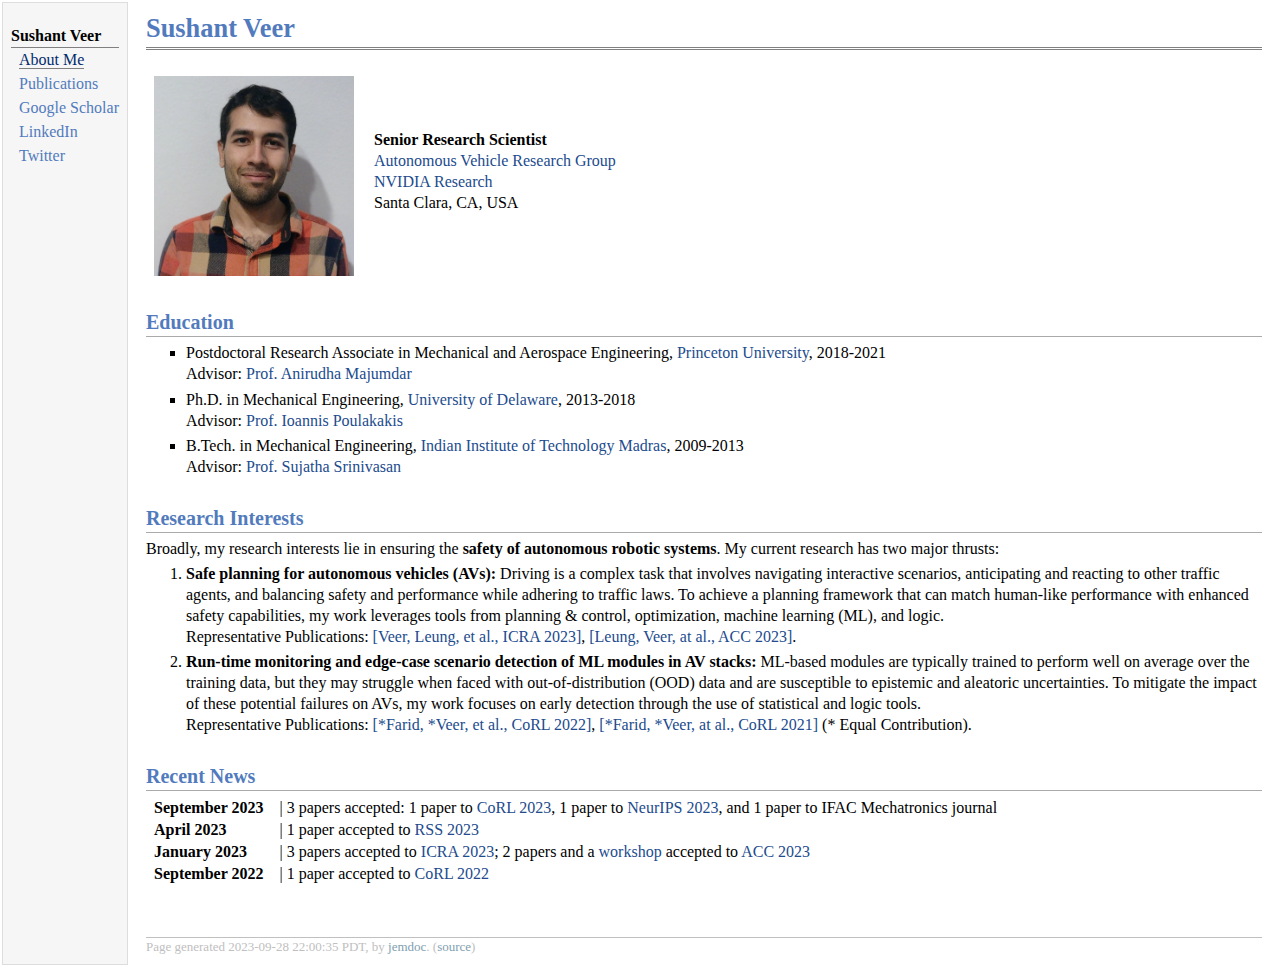
<file: index.html>
<!DOCTYPE html PUBLIC "-//W3C//DTD XHTML 1.1//EN"
  "http://www.w3.org/TR/xhtml11/DTD/xhtml11.dtd">
<html xmlns="http://www.w3.org/1999/xhtml" xml:lang="en">
<head>
<meta name="generator" content="jemdoc, see http://jemdoc.jaboc.net/" />
<meta http-equiv="Content-Type" content="text/html;charset=utf-8" />
<link rel="stylesheet" href="jemdoc.css" type="text/css" />
<title>Sushant Veer</title>
</head>
<body>
<table summary="Table for page layout." id="tlayout">
<tr valign="top">
<td id="layout-menu">
<div class="menu-category">Sushant Veer</div>
<div class="menu-item"><a href="index.html" class="current">About&nbsp;Me</a></div>
<div class="menu-item"><a href="publications.html">Publications</a></div>
<div class="menu-item"><a href="https://scholar.google.com/citations?user=1FiIlQsAAAAJ&hl=en">Google&nbsp;Scholar</a></div>
<div class="menu-item"><a href="https://www.linkedin.com/in/sushant-veer-07035916/">LinkedIn</a></div>
<div class="menu-item"><a href="https://twitter.com/Veer_Sushant">Twitter</a></div>
</td>
<td id="layout-content">
<div id="toptitle">
<h1>Sushant Veer</h1>
</div>
<table class="imgtable"><tr><td>
<a href="IMGLINKTARGET"><img src="images/sveer.jpg" alt="alt text" width="200px" height="200px" /></a>&nbsp;</td>
<td align="left"><p><b>Senior Research Scientist</b><br />
<a href="https://research.nvidia.com/labs/avg/">Autonomous Vehicle Research Group</a><br />
<a href="https://www.nvidia.com/">NVIDIA Research</a><br />
Santa Clara, CA, USA</p>
</td></tr></table>
<h2>Education</h2>
<ul>
<li><p>Postdoctoral Research Associate in Mechanical and Aerospace Engineering, <a href="https://www.princeton.edu/">Princeton University</a>, 2018-2021<br /> 
Advisor: <a href="https://irom-lab.princeton.edu/majumdar/">Prof. Anirudha Majumdar</a></p>
</li>
<li><p>Ph.D. in Mechanical Engineering, <a href="https://www.udel.edu/">University of Delaware</a>, 2013-2018<br /> 
Advisor: <a href="https://sites.udel.edu/poulakas/">Prof. Ioannis Poulakakis</a></p>
</li>
<li><p>B.Tech. in Mechanical Engineering, <a href="https://www.iitm.ac.in/">Indian Institute of Technology Madras</a>, 2009-2013<br />
Advisor: <a href="https://r2d2.iitm.ac.in/home">Prof. Sujatha Srinivasan</a><br />
</p>
</li>
</ul>
<h2>Research Interests</h2>
<p>Broadly, my research interests lie in ensuring the <b>safety of autonomous robotic systems</b>. My current research has two major thrusts:<br /> </p>
<ol>
<li><p><b>Safe planning for autonomous vehicles (AVs):</b> Driving is a complex task that involves navigating interactive scenarios, anticipating and reacting to other traffic agents, and balancing safety and performance while adhering to traffic laws. To achieve a planning framework that can match human-like performance with enhanced safety capabilities, my work leverages tools from planning & control, optimization, machine learning (ML), and logic. <br /> 
Representative Publications: <a href="https://arxiv.org/pdf/2212.03323.pdf">[Veer, Leung, et al., ICRA 2023]</a>, <a href="https://arxiv.org/pdf/2210.02761.pdf">[Leung, Veer, at al., ACC 2023]</a>.</p>
</li>
<li><p><b>Run-time monitoring and edge-case scenario detection of ML modules in AV stacks:</b> ML-based modules are typically trained to perform well on average over the training data, but they may struggle when faced with out-of-distribution (OOD) data and are susceptible to epistemic and aleatoric uncertainties. To mitigate the impact of these potential failures on AVs, my work focuses on early detection through the use of statistical and logic tools. <br />
Representative Publications: <a href="https://arxiv.org/pdf/2207.12380.pdf">[*Farid, *Veer, et al., CoRL 2022]</a>, <a href="https://arxiv.org/abs/2106.13703">[*Farid, *Veer, at al., CoRL 2021]</a> (* Equal Contribution).</p>
</li>
</ol>
<h2>Recent News</h2>
<table>
<tr class="r1"><td class="c1"><b>September 2023</b> </td><td class="c2"> | 3 papers accepted: 1 paper to <a href="https://www.corl2023.org/">CoRL 2023</a>, 1 paper to <a href="https://neurips.cc/Conferences/2023">NeurIPS 2023</a>, and 1 paper to IFAC Mechatronics journal </td></tr>
<tr class="r2"><td class="c1"><b>April 2023</b>  </td><td class="c2"> | 1 paper accepted to <a href="https://roboticsconference.org/">RSS 2023</a> </td></tr>
<tr class="r3"><td class="c1"><b>January 2023</b>  </td><td class="c2"> | 3 papers accepted to <a href="https://www.icra2023.org/">ICRA 2023</a>; 2 papers and a <a href="https://sites.google.com/umich.edu/safeperceptionbasedcontrol/home">workshop</a> accepted to <a href="https://acc2023.a2c2.org/">ACC 2023</a> </td></tr>
<tr class="r4"><td class="c1"><b>September 2022</b> </td><td class="c2"> | 1 paper accepted to <a href="https://corl2022.org/">CoRL 2022</a>
</td></tr></table>
<div id="footer">
<div id="footer-text">
Page generated 2023-09-28 22:00:35 PDT, by <a href="http://jemdoc.jaboc.net/">jemdoc</a>.
(<a href="index.jemdoc">source</a>)
</div>
</div>
</td>
</tr>
</table>
</body>
</html>
</file>
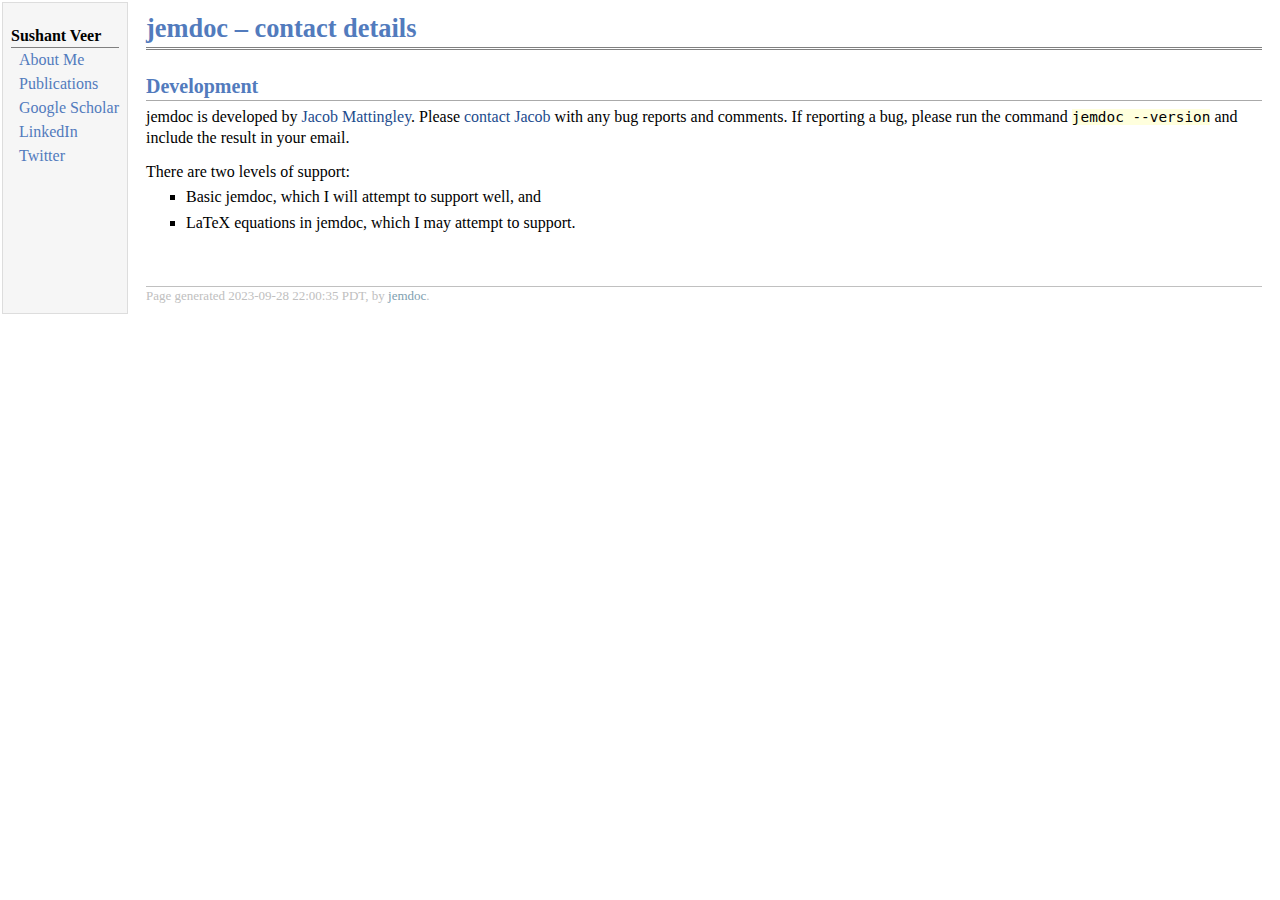
<file: contact.html>
<!DOCTYPE html PUBLIC "-//W3C//DTD XHTML 1.1//EN"
  "http://www.w3.org/TR/xhtml11/DTD/xhtml11.dtd">
<html xmlns="http://www.w3.org/1999/xhtml" xml:lang="en">
<head>
<meta name="generator" content="jemdoc, see http://jemdoc.jaboc.net/" />
<meta http-equiv="Content-Type" content="text/html;charset=utf-8" />
<link rel="stylesheet" href="jemdoc.css" type="text/css" />
<title>jemdoc &ndash; contact details</title>
</head>
<body>
<table summary="Table for page layout." id="tlayout">
<tr valign="top">
<td id="layout-menu">
<div class="menu-category">Sushant Veer</div>
<div class="menu-item"><a href="index.html">About&nbsp;Me</a></div>
<div class="menu-item"><a href="publications.html">Publications</a></div>
<div class="menu-item"><a href="https://scholar.google.com/citations?user=1FiIlQsAAAAJ&hl=en">Google&nbsp;Scholar</a></div>
<div class="menu-item"><a href="https://www.linkedin.com/in/sushant-veer-07035916/">LinkedIn</a></div>
<div class="menu-item"><a href="https://twitter.com/Veer_Sushant">Twitter</a></div>
</td>
<td id="layout-content">
<div id="toptitle">
<h1>jemdoc &ndash; contact details</h1>
</div>
<h2>Development</h2>
<p>jemdoc is developed by <a href="http://stanford.edu/~jacobm/">Jacob Mattingley</a>.
Please <a href="mailto:jacobm@stanford.edu">contact Jacob</a> with any bug reports and
comments.
If reporting a bug, please run the command <tt>jemdoc --version</tt> and include the
result in your email.</p>
<p>There are two levels of support:</p>
<ul>
<li><p>Basic jemdoc, which I will attempt to support well, and</p>
</li>
<li><p>LaTeX equations in jemdoc, which I may attempt to support.</p>
</li>
</ul>
<div id="footer">
<div id="footer-text">
Page generated 2023-09-28 22:00:35 PDT, by <a href="http://jemdoc.jaboc.net/">jemdoc</a>.
</div>
</div>
</td>
</tr>
</table>
</body>
</html>
</file>
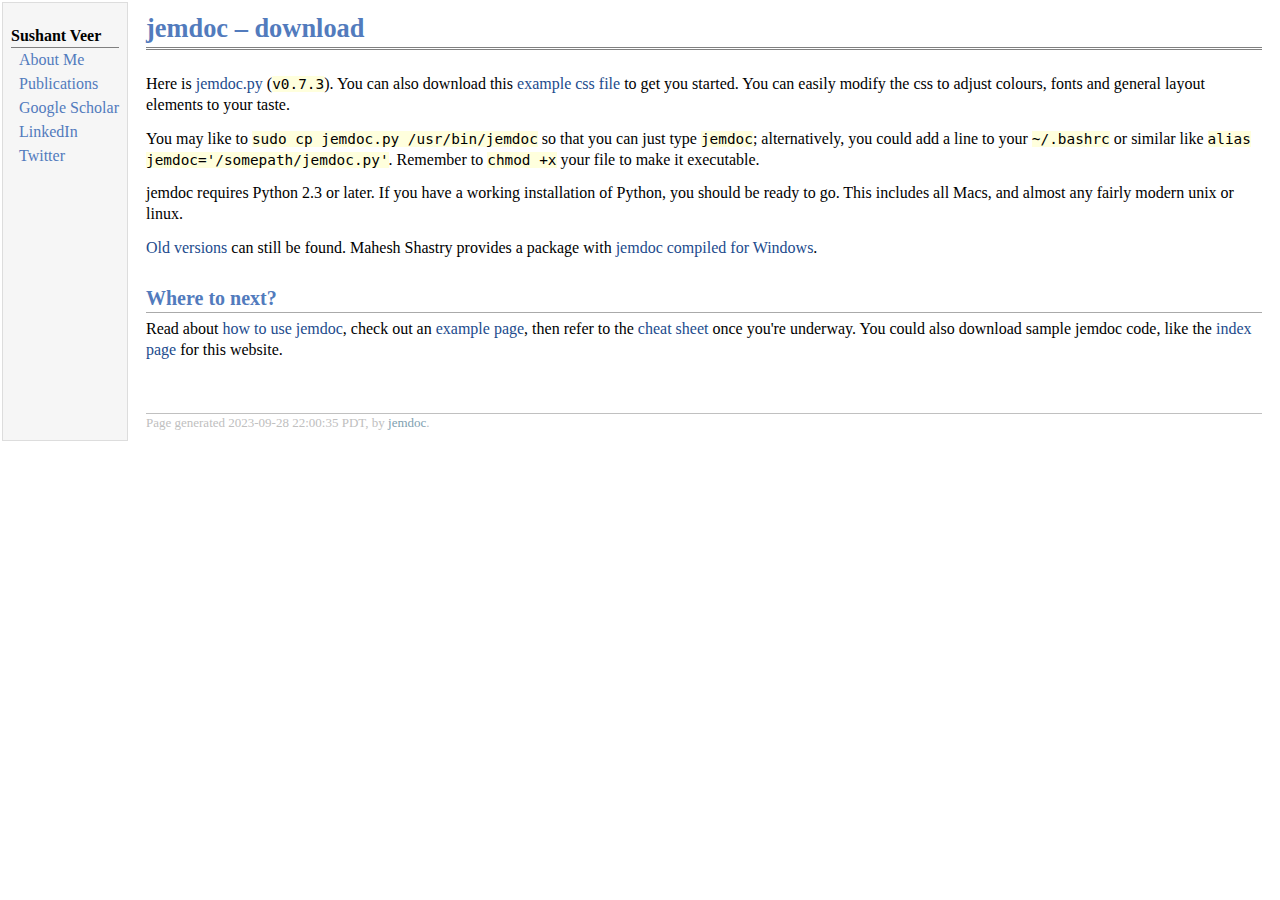
<file: download.html>
<!DOCTYPE html PUBLIC "-//W3C//DTD XHTML 1.1//EN"
  "http://www.w3.org/TR/xhtml11/DTD/xhtml11.dtd">
<html xmlns="http://www.w3.org/1999/xhtml" xml:lang="en">
<head>
<meta name="generator" content="jemdoc, see http://jemdoc.jaboc.net/" />
<meta http-equiv="Content-Type" content="text/html;charset=utf-8" />
<link rel="stylesheet" href="jemdoc.css" type="text/css" />
<title>jemdoc &ndash; download</title>
</head>
<body>
<table summary="Table for page layout." id="tlayout">
<tr valign="top">
<td id="layout-menu">
<div class="menu-category">Sushant Veer</div>
<div class="menu-item"><a href="index.html">About&nbsp;Me</a></div>
<div class="menu-item"><a href="publications.html">Publications</a></div>
<div class="menu-item"><a href="https://scholar.google.com/citations?user=1FiIlQsAAAAJ&hl=en">Google&nbsp;Scholar</a></div>
<div class="menu-item"><a href="https://www.linkedin.com/in/sushant-veer-07035916/">LinkedIn</a></div>
<div class="menu-item"><a href="https://twitter.com/Veer_Sushant">Twitter</a></div>
</td>
<td id="layout-content">
<div id="toptitle">
<h1>jemdoc &ndash; download</h1>
</div>
<p>Here is <a href="dist/jemdoc.py"
onclick="javascript:urchinTracker('/downloads/jemdoc.py');">jemdoc.py</a>
(<tt>v0.7.3</tt>). You can also download this <a href="dist/jemdoc.css">example css
file</a> to get you started. You can easily modify the css to adjust colours, fonts
and general layout elements to your taste. </p>
<p>You may like to <tt>sudo cp jemdoc.py /usr/bin/jemdoc</tt>
so that you can just type
<tt>jemdoc</tt>; alternatively, you could add a line to your <tt>~/.bashrc</tt> or
similar like <tt>alias jemdoc='/somepath/jemdoc.py'</tt>. Remember to <tt>chmod +x</tt> your
file to make it executable.</p>
<p>jemdoc requires Python&nbsp;2.3 or later. If you have a working installation of
Python, you should be ready to go. This includes all Macs, and almost any
fairly modern unix or linux.</p>
<p><a href="dist/">Old versions</a> can still be found. Mahesh Shastry provides a package with
<a href="http://www.personal.psu.edu/mcs312/miscellany.html#portablejemdoc">jemdoc compiled for Windows</a>.</p>
<h2>Where to next?</h2>
<p>Read about <a href="using.html">how to use jemdoc</a>, check out an <a href="example.html">example
page</a>, then refer to the <a href="cheatsheet.html">cheat sheet</a> once you're underway.
You could also download sample jemdoc code, like the <a href="index.jemdoc">index page</a>
for this website.</p>
<div id="footer">
<div id="footer-text">
Page generated 2023-09-28 22:00:35 PDT, by <a href="http://jemdoc.jaboc.net/">jemdoc</a>.
</div>
</div>
</td>
</tr>
</table>
</body>
</html>
</file>
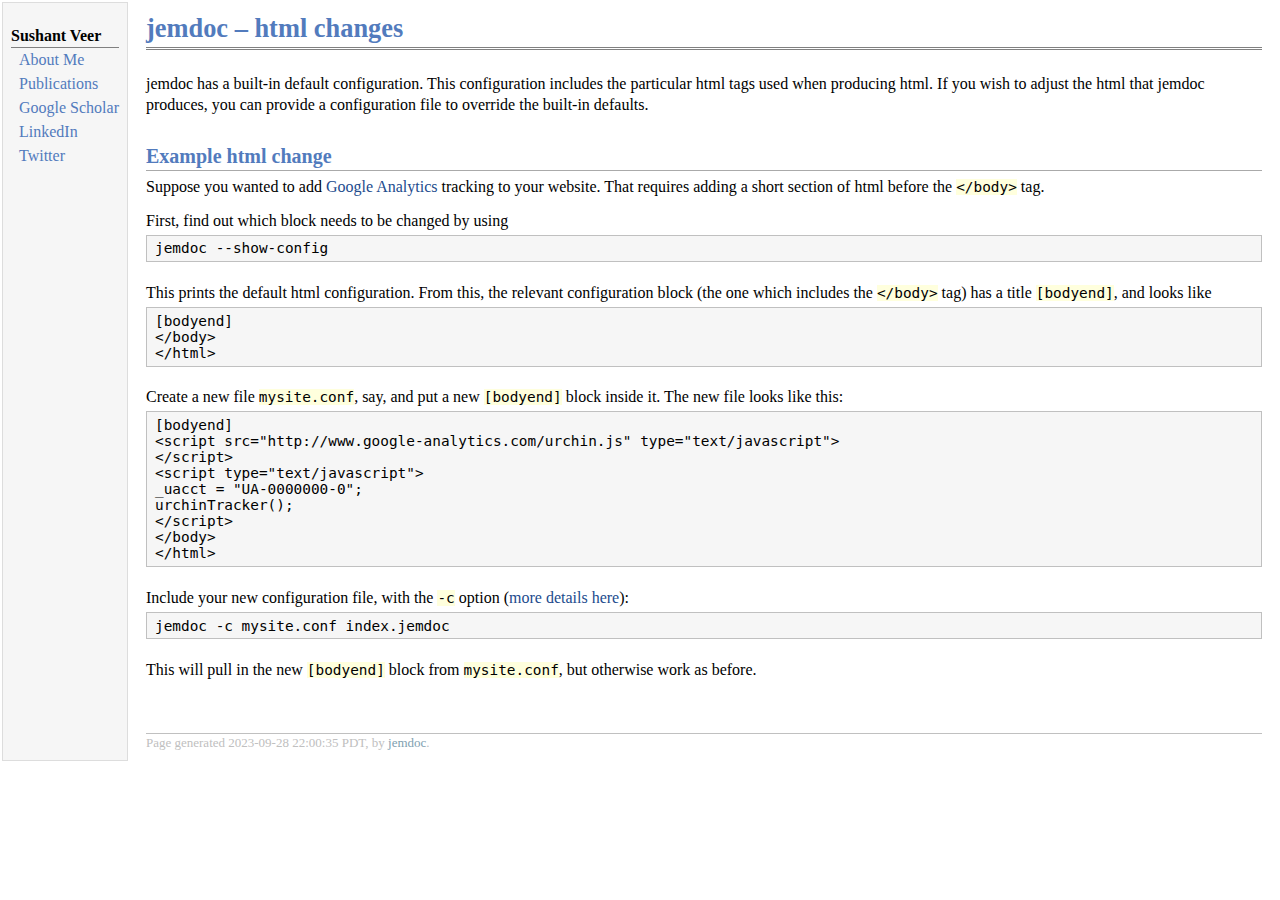
<file: htmlchanges.html>
<!DOCTYPE html PUBLIC "-//W3C//DTD XHTML 1.1//EN"
  "http://www.w3.org/TR/xhtml11/DTD/xhtml11.dtd">
<html xmlns="http://www.w3.org/1999/xhtml" xml:lang="en">
<head>
<meta name="generator" content="jemdoc, see http://jemdoc.jaboc.net/" />
<meta http-equiv="Content-Type" content="text/html;charset=utf-8" />
<link rel="stylesheet" href="jemdoc.css" type="text/css" />
<title>jemdoc &ndash; html changes</title>
</head>
<body>
<table summary="Table for page layout." id="tlayout">
<tr valign="top">
<td id="layout-menu">
<div class="menu-category">Sushant Veer</div>
<div class="menu-item"><a href="index.html">About&nbsp;Me</a></div>
<div class="menu-item"><a href="publications.html">Publications</a></div>
<div class="menu-item"><a href="https://scholar.google.com/citations?user=1FiIlQsAAAAJ&hl=en">Google&nbsp;Scholar</a></div>
<div class="menu-item"><a href="https://www.linkedin.com/in/sushant-veer-07035916/">LinkedIn</a></div>
<div class="menu-item"><a href="https://twitter.com/Veer_Sushant">Twitter</a></div>
</td>
<td id="layout-content">
<div id="toptitle">
<h1>jemdoc &ndash; html changes</h1>
</div>
<p>jemdoc has a built-in default configuration. This configuration includes the
particular html tags used when producing html. If you wish to adjust the html
that jemdoc produces, you can provide a configuration file to override the
built-in defaults.</p>
<h2>Example html change</h2>
<p>Suppose you wanted to add <a href="http://www.google.com/analytics/">Google
Analytics</a> tracking to your website. That requires adding a short section of
html before the <tt>&lt;/body&gt;</tt> tag.</p>
<p>First, find out which block needs to be changed by using</p>
<div class="codeblock">
<div class="blockcontent"><pre>
jemdoc --show-config
</pre></div></div>
<p>This prints the default html configuration. From this, the relevant
configuration block (the one which includes the <tt>&lt;/body&gt;</tt> tag) has a title
<tt>[bodyend]</tt>, and looks like</p>
<div class="codeblock">
<div class="blockcontent"><pre>
[bodyend]
&lt;/body&gt;
&lt;/html&gt;
</pre></div></div>
<p>Create a new file <tt>mysite.conf</tt>, say, and put a new <tt>[bodyend]</tt> block
inside it. The new file looks like this:</p>
<div class="codeblock">
<div class="blockcontent"><pre>
[bodyend]
&lt;script src="http://www.google-analytics.com/urchin.js" type="text/javascript"&gt;
&lt;/script&gt;
&lt;script type="text/javascript"&gt;
_uacct = "UA-0000000-0";
urchinTracker();
&lt;/script&gt;
&lt;/body&gt;
&lt;/html&gt;
</pre></div></div>
<p>Include your new configuration file, with the <tt>-c</tt> option (<a href="using.html">more
details here</a>):</p>
<div class="codeblock">
<div class="blockcontent"><pre>
jemdoc -c mysite.conf index.jemdoc
</pre></div></div>
<p>This will pull in the new <tt>[bodyend]</tt> block from <tt>mysite.conf</tt>, but otherwise
work as before.</p>
<div id="footer">
<div id="footer-text">
Page generated 2023-09-28 22:00:35 PDT, by <a href="http://jemdoc.jaboc.net/">jemdoc</a>.
</div>
</div>
</td>
</tr>
</table>
</body>
</html>
</file>
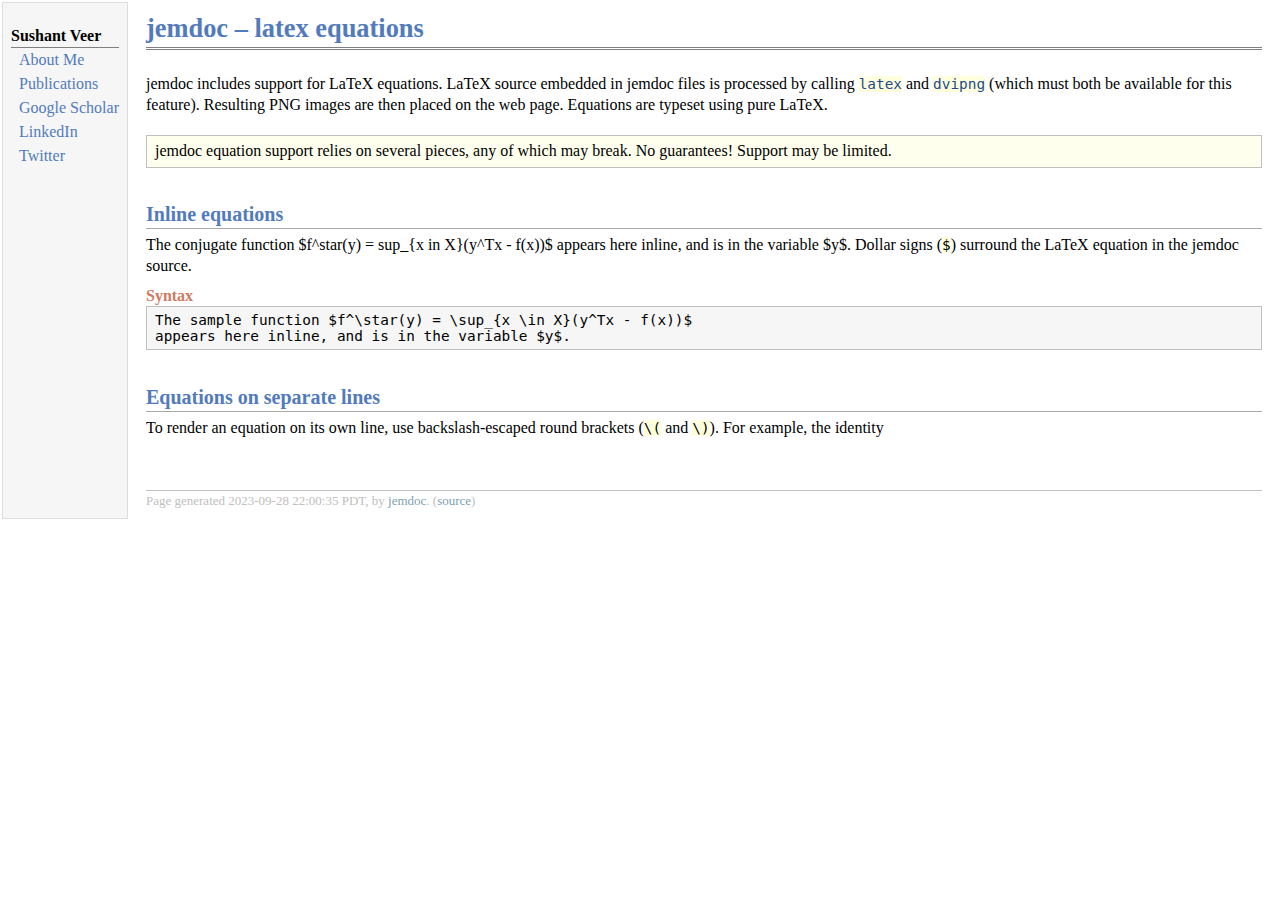
<file: latex.html>
<!DOCTYPE html PUBLIC "-//W3C//DTD XHTML 1.1//EN"
  "http://www.w3.org/TR/xhtml11/DTD/xhtml11.dtd">
<html xmlns="http://www.w3.org/1999/xhtml" xml:lang="en">
<head>
<meta name="generator" content="jemdoc, see http://jemdoc.jaboc.net/" />
<meta http-equiv="Content-Type" content="text/html;charset=utf-8" />
<link rel="stylesheet" href="jemdoc.css" type="text/css" />
<title>jemdoc &ndash; latex equations</title>
</head>
<body>
<table summary="Table for page layout." id="tlayout">
<tr valign="top">
<td id="layout-menu">
<div class="menu-category">Sushant Veer</div>
<div class="menu-item"><a href="index.html">About&nbsp;Me</a></div>
<div class="menu-item"><a href="publications.html">Publications</a></div>
<div class="menu-item"><a href="https://scholar.google.com/citations?user=1FiIlQsAAAAJ&hl=en">Google&nbsp;Scholar</a></div>
<div class="menu-item"><a href="https://www.linkedin.com/in/sushant-veer-07035916/">LinkedIn</a></div>
<div class="menu-item"><a href="https://twitter.com/Veer_Sushant">Twitter</a></div>
</td>
<td id="layout-content">
<div id="toptitle">
<h1>jemdoc &ndash; latex equations</h1>
</div>
<p>jemdoc includes support for LaTeX equations. LaTeX source embedded in jemdoc
files is processed by calling <a href="http://www.latex-project.org/"><tt>latex</tt></a> and
<a href="http://www.nongnu.org/dvipng/"><tt>dvipng</tt></a> (which must both be available for this
feature). Resulting PNG images are then placed on the web page. Equations are
typeset using pure LaTeX.</p>
<div class="infoblock">
<div class="blockcontent">
<p>jemdoc equation support relies on several pieces, any of which may break. No
guarantees! Support may be limited.</p>
</div></div>
<h2>Inline equations</h2>
<p>The conjugate function $f^star(y) = sup_{x in X}(y^Tx - f(x))$ appears here
inline, and is in the variable $y$. Dollar signs (<tt>$</tt>) surround the LaTeX
equation in the jemdoc source.</p>
<div class="codeblock">
<div class="blocktitle">Syntax</div>
<div class="blockcontent"><pre>
The sample function $f^\star(y) = \sup_{x \in X}(y^Tx - f(x))$
appears here inline, and is in the variable $y$.
</pre></div></div>
<h2>Equations on separate lines</h2>
<p>To render an equation on its own line, use backslash-escaped round brackets
(<tt>\(</tt> and <tt>\)</tt>). For example, the identity</p>
<div id="footer">
<div id="footer-text">
Page generated 2023-09-28 22:00:35 PDT, by <a href="http://jemdoc.jaboc.net/">jemdoc</a>.
(<a href="latex.jemdoc">source</a>)
</div>
</div>
</td>
</tr>
</table>
</body>
</html>
</file>
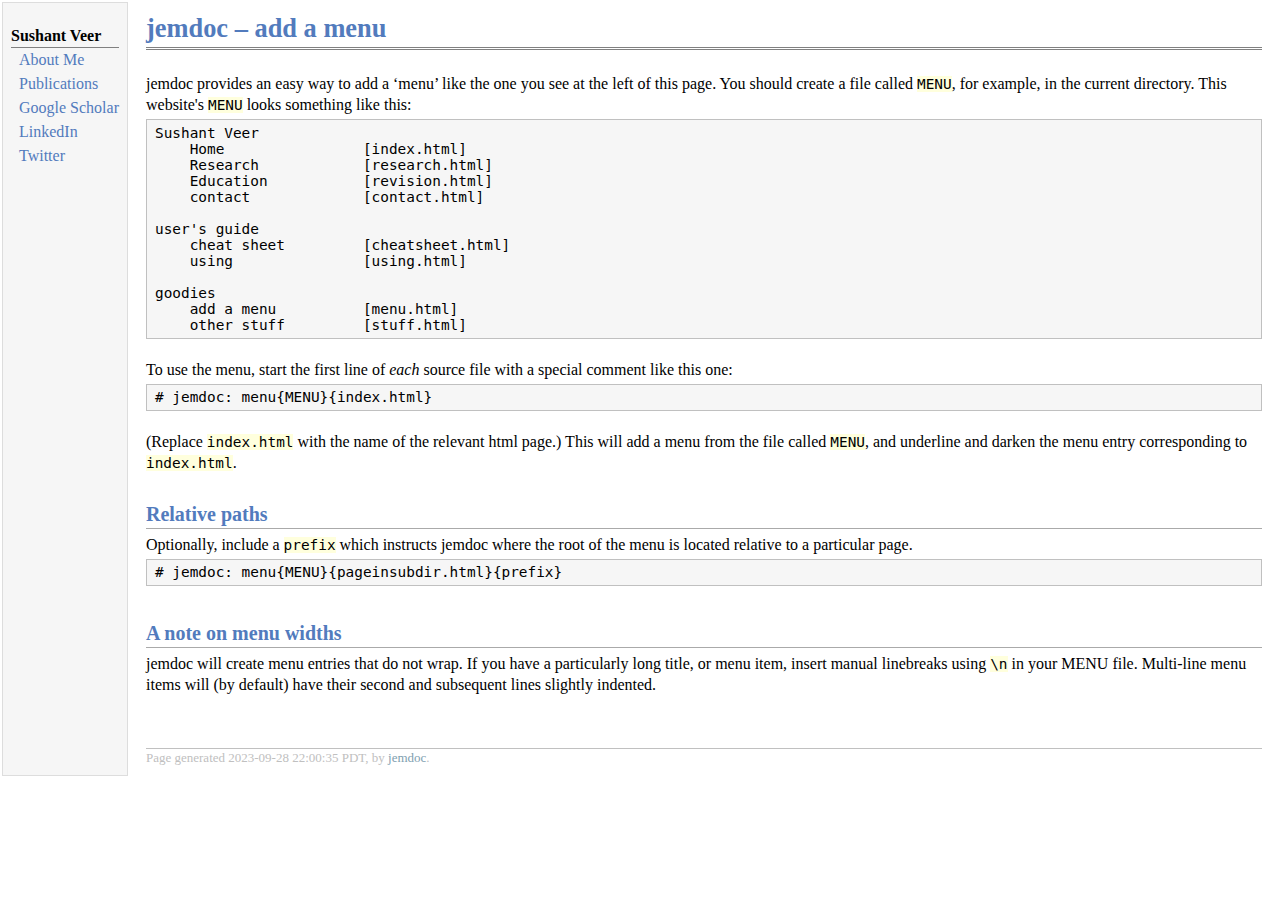
<file: menu.html>
<!DOCTYPE html PUBLIC "-//W3C//DTD XHTML 1.1//EN"
  "http://www.w3.org/TR/xhtml11/DTD/xhtml11.dtd">
<html xmlns="http://www.w3.org/1999/xhtml" xml:lang="en">
<head>
<meta name="generator" content="jemdoc, see http://jemdoc.jaboc.net/" />
<meta http-equiv="Content-Type" content="text/html;charset=utf-8" />
<link rel="stylesheet" href="jemdoc.css" type="text/css" />
<title>jemdoc &ndash; add a menu</title>
</head>
<body>
<table summary="Table for page layout." id="tlayout">
<tr valign="top">
<td id="layout-menu">
<div class="menu-category">Sushant Veer</div>
<div class="menu-item"><a href="index.html">About&nbsp;Me</a></div>
<div class="menu-item"><a href="publications.html">Publications</a></div>
<div class="menu-item"><a href="https://scholar.google.com/citations?user=1FiIlQsAAAAJ&hl=en">Google&nbsp;Scholar</a></div>
<div class="menu-item"><a href="https://www.linkedin.com/in/sushant-veer-07035916/">LinkedIn</a></div>
<div class="menu-item"><a href="https://twitter.com/Veer_Sushant">Twitter</a></div>
</td>
<td id="layout-content">
<div id="toptitle">
<h1>jemdoc &ndash; add a menu</h1>
</div>
<p>jemdoc provides an easy way to add a &lsquo;menu&rsquo; like the one you see at the left of
this page. You should create a file called <tt>MENU</tt>, for example, in the current
directory. This website's <tt>MENU</tt> looks something like this:</p>
<div class="codeblock">
<div class="blockcontent"><pre>
Sushant Veer
    Home                [index.html]
    Research            [research.html]
    Education	        [revision.html]
    contact             [contact.html]

user's guide
    cheat sheet         [cheatsheet.html]
    using               [using.html]

goodies
    add a menu          [menu.html]
    other stuff         [stuff.html]
</pre></div></div>
<p>To use the menu, start the first line of <i>each</i> source file with a special
comment like this one:</p>
<div class="codeblock">
<div class="blockcontent"><pre>
# jemdoc: menu{MENU}{index.html}
</pre></div></div>
<p>(Replace <tt>index.html</tt> with the name of the relevant html page.) This will add a
menu from the file called <tt>MENU</tt>, and underline and darken the menu entry
corresponding to <tt>index.html</tt>.</p>
<h2>Relative paths</h2>
<p>Optionally, include a <tt>prefix</tt> which instructs jemdoc where the root of the menu
is located relative to a particular page.</p>
<div class="codeblock">
<div class="blockcontent"><pre>
# jemdoc: menu{MENU}{pageinsubdir.html}{prefix}
</pre></div></div>
<h2>A note on menu widths</h2>
<p>jemdoc will create menu entries that do not wrap. If you have a particularly
long title, or menu item, insert manual linebreaks using <tt>\</tt><tt>n</tt> in your
MENU file. Multi-line menu items will (by default) have their second and
subsequent lines slightly indented.</p>
<div id="footer">
<div id="footer-text">
Page generated 2023-09-28 22:00:35 PDT, by <a href="http://jemdoc.jaboc.net/">jemdoc</a>.
</div>
</div>
</td>
</tr>
</table>
</body>
</html>
</file>
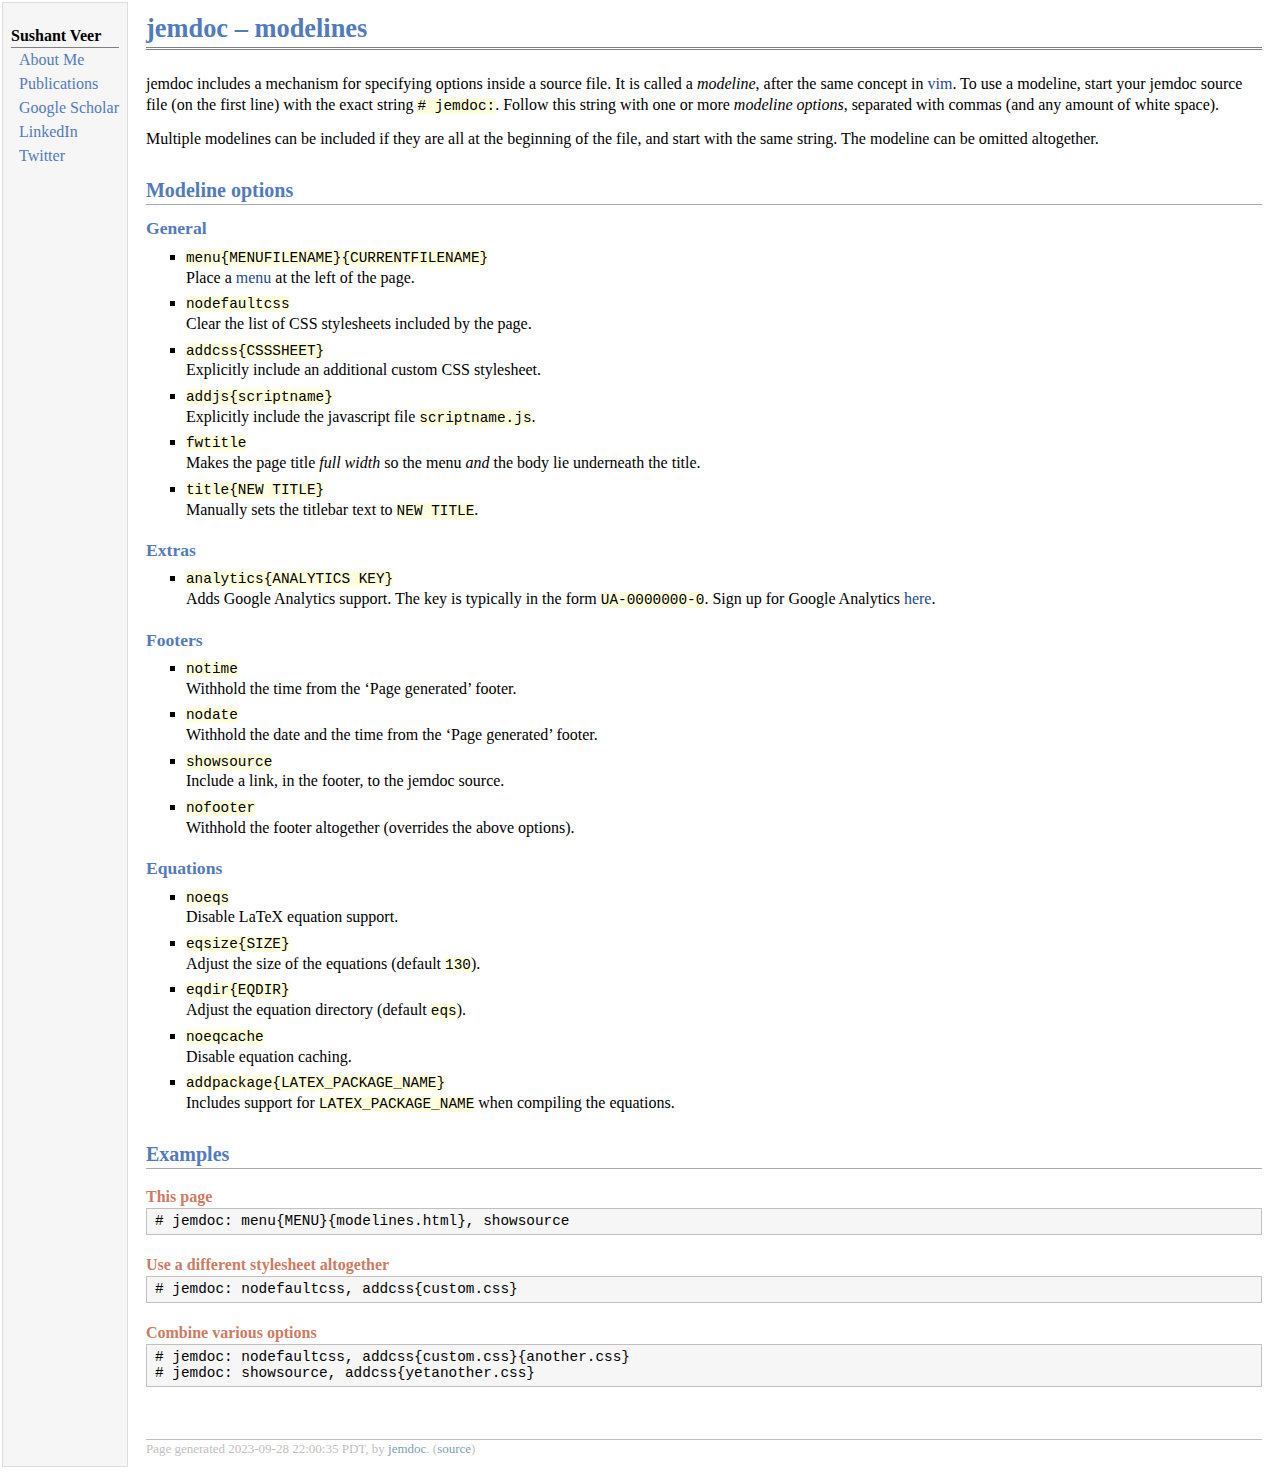
<file: modelines.html>
<!DOCTYPE html PUBLIC "-//W3C//DTD XHTML 1.1//EN"
  "http://www.w3.org/TR/xhtml11/DTD/xhtml11.dtd">
<html xmlns="http://www.w3.org/1999/xhtml" xml:lang="en">
<head>
<meta name="generator" content="jemdoc, see http://jemdoc.jaboc.net/" />
<meta http-equiv="Content-Type" content="text/html;charset=utf-8" />
<link rel="stylesheet" href="jemdoc.css" type="text/css" />
<title>jemdoc &ndash; modelines</title>
</head>
<body>
<script type="text/javascript">
var gaJsHost = (("https:" == document.location.protocol) ? "https://ssl." : "http://www.");
document.write(unescape("%3Cscript src='" + gaJsHost + "google-analytics.com/ga.js' type='text/javascript'%3E%3C/script%3E"));
</script>
<script type="text/javascript">
try {
    var pageTracker = _gat._getTracker("UA-2725246-3");
    pageTracker._trackPageview();
} catch(err) {}</script>
<table summary="Table for page layout." id="tlayout">
<tr valign="top">
<td id="layout-menu">
<div class="menu-category">Sushant Veer</div>
<div class="menu-item"><a href="index.html">About&nbsp;Me</a></div>
<div class="menu-item"><a href="publications.html">Publications</a></div>
<div class="menu-item"><a href="https://scholar.google.com/citations?user=1FiIlQsAAAAJ&hl=en">Google&nbsp;Scholar</a></div>
<div class="menu-item"><a href="https://www.linkedin.com/in/sushant-veer-07035916/">LinkedIn</a></div>
<div class="menu-item"><a href="https://twitter.com/Veer_Sushant">Twitter</a></div>
</td>
<td id="layout-content">
<div id="toptitle">
<h1>jemdoc &ndash; modelines</h1>
</div>
<p>jemdoc includes a mechanism for specifying options inside a source file. It is
called a <i>modeline</i>, after the same concept in <a href="http://www.vim.org">vim</a>.  To use
a modeline, start your jemdoc source file (on the first line) with the exact
string <tt>#&nbsp;jemdoc:</tt>. Follow this string with one or more <i>modeline options</i>,
separated with commas (and any amount of white space).</p>
<p>Multiple modelines can be included if they are all at the beginning of the file,
and start with the same string. The modeline can be omitted altogether.</p>
<h2>Modeline options</h2>
<h3>General</h3>
<ul>
<li><p><tt>menu{MENUFILENAME}{CURRENTFILENAME}</tt><br />
Place a <a href="menu.html">menu</a> at the left of the page.</p>
</li>
<li><p><tt>nodefaultcss</tt><br />
Clear the list of CSS stylesheets included by the page.</p>
</li>
<li><p><tt>addcss{CSSSHEET}</tt><br />
Explicitly include an additional custom CSS stylesheet.</p>
</li>
<li><p><tt>addjs{scriptname}</tt><br />
Explicitly include the javascript file <tt>scriptname.js</tt>.</p>
</li>
<li><p><tt>fwtitle</tt><br />
Makes the page title <i>full width</i> so the menu <i>and</i> the body lie underneath
the title.</p>
</li>
<li><p><tt>title{NEW TITLE}</tt><br />
Manually sets the titlebar text to <tt>NEW TITLE</tt>.</p>
</li>
</ul>
<h3>Extras</h3>
<ul>
<li><p><tt>analytics{ANALYTICS KEY}</tt><br />
Adds Google Analytics support. The key is typically in the form
<tt>UA-0000000-0</tt>. Sign up for Google Analytics
<a href="http://www.google.com/analytics/">here</a>.</p>
</li>
</ul>
<h3>Footers</h3>
<ul>
<li><p><tt>notime</tt><br />
Withhold the time from the &lsquo;Page generated&rsquo; footer.</p>
</li>
<li><p><tt>nodate</tt><br />
Withhold the date and the time from the &lsquo;Page generated&rsquo; footer.</p>
</li>
<li><p><tt>showsource</tt><br />
Include a link, in the footer, to the jemdoc source.</p>
</li>
<li><p><tt>nofooter</tt><br />
Withhold the footer altogether (overrides the above options).</p>
</li>
</ul>
<h3>Equations</h3>
<ul>
<li><p><tt>noeqs</tt><br />
Disable LaTeX equation support.</p>
</li>
<li><p><tt>eqsize{SIZE}</tt><br />
Adjust the size of the equations (default <tt>130</tt>).</p>
</li>
<li><p><tt>eqdir{EQDIR}</tt><br />
Adjust the equation directory (default <tt>eqs</tt>).</p>
</li>
<li><p><tt>noeqcache</tt><br />
Disable equation caching.</p>
</li>
<li><p><tt>addpackage{LATEX_PACKAGE_NAME}</tt><br />
Includes support for <tt>LATEX_PACKAGE_NAME</tt> when compiling the equations.</p>
</li>
</ul>
<h2>Examples</h2>
<div class="codeblock">
<div class="blocktitle">This page</div>
<div class="blockcontent"><pre>
# jemdoc: menu{MENU}{modelines.html}, showsource
</pre></div></div>
<div class="codeblock">
<div class="blocktitle">Use a different stylesheet altogether</div>
<div class="blockcontent"><pre>
# jemdoc: nodefaultcss, addcss{custom.css}
</pre></div></div>
<div class="codeblock">
<div class="blocktitle">Combine various options</div>
<div class="blockcontent"><pre>
# jemdoc: nodefaultcss, addcss{custom.css}{another.css}
# jemdoc: showsource, addcss{yetanother.css}
</pre></div></div>
<div id="footer">
<div id="footer-text">
Page generated 2023-09-28 22:00:35 PDT, by <a href="http://jemdoc.jaboc.net/">jemdoc</a>.
(<a href="modelines.jemdoc">source</a>)
</div>
</div>
</td>
</tr>
</table>
</body>
</html>
</file>
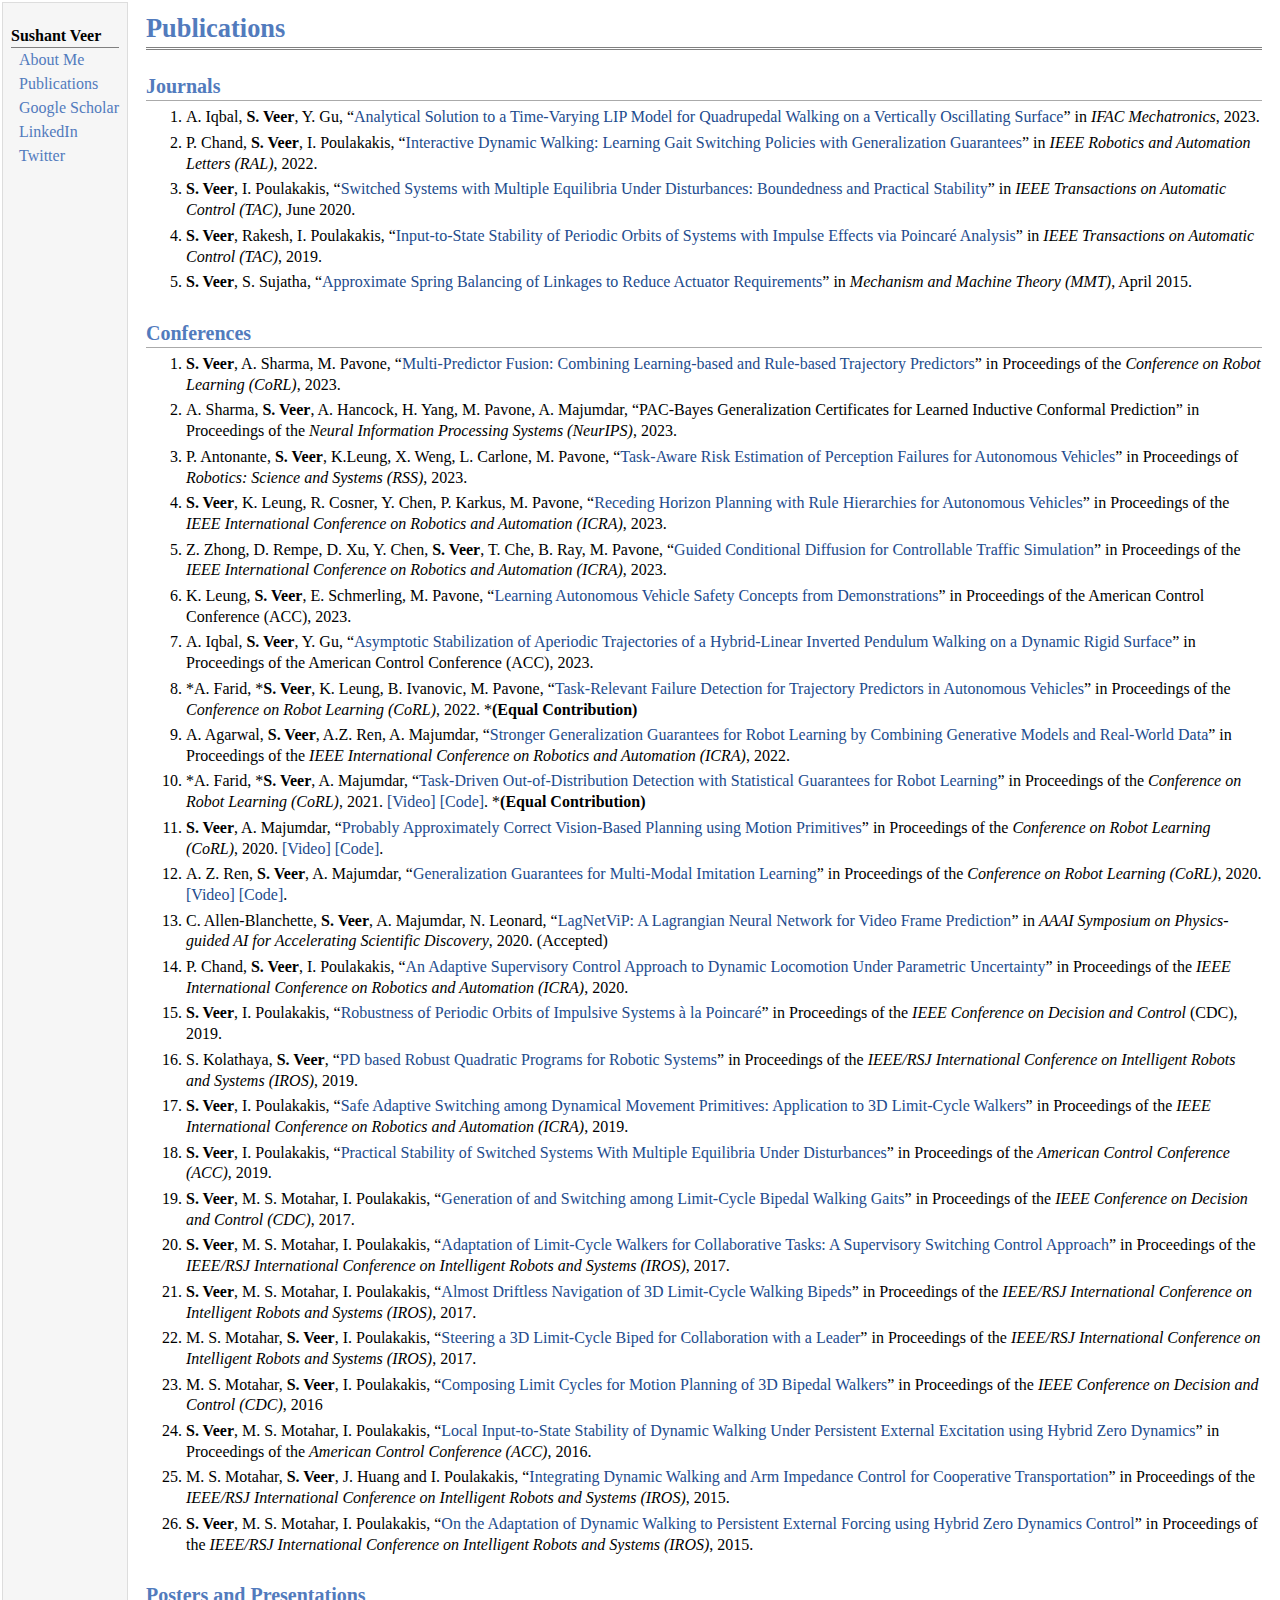
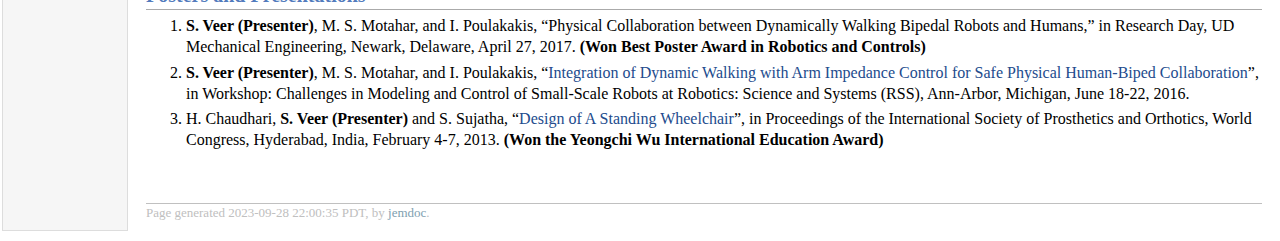
<file: publications.html>
<!DOCTYPE html PUBLIC "-//W3C//DTD XHTML 1.1//EN"
  "http://www.w3.org/TR/xhtml11/DTD/xhtml11.dtd">
<html xmlns="http://www.w3.org/1999/xhtml" xml:lang="en">
<head>
<meta name="generator" content="jemdoc, see http://jemdoc.jaboc.net/" />
<meta http-equiv="Content-Type" content="text/html;charset=utf-8" />
<link rel="stylesheet" href="jemdoc.css" type="text/css" />
<title>Publications</title>
</head>
<body>
<table summary="Table for page layout." id="tlayout">
<tr valign="top">
<td id="layout-menu">
<div class="menu-category">Sushant Veer</div>
<div class="menu-item"><a href="index.html">About&nbsp;Me</a></div>
<div class="menu-item"><a href="publications.html">Publications</a></div>
<div class="menu-item"><a href="https://scholar.google.com/citations?user=1FiIlQsAAAAJ&hl=en">Google&nbsp;Scholar</a></div>
<div class="menu-item"><a href="https://www.linkedin.com/in/sushant-veer-07035916/">LinkedIn</a></div>
<div class="menu-item"><a href="https://twitter.com/Veer_Sushant">Twitter</a></div>
</td>
<td id="layout-content">
<div id="toptitle">
<h1>Publications</h1>
</div>
<h2>Journals</h2>
<ol>
<li><p>A. Iqbal, <b>S. Veer</b>, Y. Gu, &ldquo;<a href="https://arxiv.org/pdf/2301.03097.pdf">Analytical Solution to a Time-Varying LIP Model for Quadrupedal Walking on a Vertically Oscillating Surface</a>&rdquo; in <i>IFAC Mechatronics</i>, 2023.</p>
</li>
<li><p>P. Chand, <b>S. Veer</b>, I. Poulakakis, &ldquo;<a href="https://arxiv.org/pdf/2109.13417.pdf">Interactive Dynamic Walking: Learning Gait Switching Policies with Generalization Guarantees</a>&rdquo; in <i>IEEE Robotics and Automation Letters (RAL)</i>, 2022.</p>
</li>
<li><p><b>S. Veer</b>, I. Poulakakis, &ldquo;<a href="publications/papers/VePo2019TAC.pdf">Switched Systems with Multiple Equilibria Under Disturbances: Boundedness and Practical Stability</a>&rdquo; in <i>IEEE Transactions on Automatic Control (TAC)</i>, June 2020.</p>
</li>
<li><p><b>S. Veer</b>, Rakesh, I. Poulakakis, &ldquo;<a href="https://arxiv.org/abs/1712.03291">Input-to-State Stability of Periodic Orbits of Systems with Impulse Effects via Poincaré Analysis</a>&rdquo; in <i>IEEE Transactions on Automatic Control (TAC)</i>, 2019.</p>
</li>
<li><p><b>S. Veer</b>, S. Sujatha, &ldquo;<a href="publications/papers/Spring-Balancing-MMT-Preprint-RG.pdf">Approximate Spring Balancing of Linkages to Reduce Actuator Requirements</a>&rdquo; in <i>Mechanism and Machine Theory (MMT)</i>, April 2015.</p>
</li>
</ol>
<h2>Conferences</h2>
<ol>
<li><p><b>S. Veer</b>, A. Sharma, M. Pavone, &ldquo;<a href="https://arxiv.org/pdf/2307.01408.pdf">Multi-Predictor Fusion: Combining Learning-based and Rule-based Trajectory Predictors</a>&rdquo; in Proceedings of the <i>Conference on Robot Learning (CoRL)</i>, 2023.</p>
</li>
<li><p>A. Sharma, <b>S. Veer</b>, A. Hancock, H. Yang, M. Pavone, A. Majumdar, &ldquo;PAC-Bayes Generalization Certificates for Learned Inductive Conformal Prediction&rdquo; in Proceedings of the <i>Neural Information Processing Systems (NeurIPS)</i>, 2023.</p>
</li>
<li><p>P. Antonante, <b>S. Veer</b>, K.Leung, X. Weng, L. Carlone, M. Pavone, &ldquo;<a href="https://arxiv.org/pdf/2305.01870.pdf">Task-Aware Risk Estimation of Perception Failures for Autonomous Vehicles</a>&rdquo; in Proceedings of <i>Robotics: Science and Systems (RSS)</i>, 2023.</p>
</li>
<li><p><b>S. Veer</b>, K. Leung, R. Cosner, Y. Chen, P. Karkus, M. Pavone, &ldquo;<a href="https://arxiv.org/pdf/2212.03323.pdf">Receding Horizon Planning with Rule Hierarchies for Autonomous Vehicles</a>&rdquo; in Proceedings of the <i>IEEE International Conference on Robotics and Automation (ICRA)</i>, 2023.</p>
</li>
<li><p>Z. Zhong, D. Rempe, D. Xu, Y. Chen, <b>S. Veer</b>, T. Che, B. Ray, M. Pavone, &ldquo;<a href="https://arxiv.org/pdf/2210.17366.pdf">Guided Conditional Diffusion for Controllable Traffic Simulation</a>&rdquo; in Proceedings of the <i>IEEE International Conference on Robotics and Automation (ICRA)</i>, 2023.</p>
</li>
<li><p>K. Leung, <b>S. Veer</b>, E. Schmerling, M. Pavone, &ldquo;<a href="https://arxiv.org/pdf/2210.02761.pdf">Learning Autonomous Vehicle Safety Concepts from Demonstrations</a>&rdquo; in Proceedings of the American Control Conference (ACC), 2023.</p>
</li>
<li><p>A. Iqbal, <b>S. Veer</b>, Y. Gu, &ldquo;<a href="https://www.thetracelab.com/uploads/1/1/3/0/113094493/iqbal2023acc.pdf">Asymptotic Stabilization of Aperiodic Trajectories of a Hybrid-Linear Inverted Pendulum Walking on a Dynamic Rigid Surface</a>&rdquo; in Proceedings of the American Control Conference (ACC), 2023.</p>
</li>
<li><p>*A. Farid, *<b>S. Veer</b>, K. Leung, B. Ivanovic, M. Pavone, &ldquo;<a href="https://arxiv.org/pdf/2207.12380.pdf">Task-Relevant Failure Detection for Trajectory Predictors in Autonomous Vehicles</a>&rdquo; in Proceedings of the <i>Conference on Robot Learning (CoRL)</i>, 2022. *<b>(Equal Contribution)</b> </p>
</li>
<li><p>A. Agarwal, <b>S. Veer</b>, A.Z. Ren, A. Majumdar, &ldquo;<a href="https://arxiv.org/pdf/2111.08761.pdf">Stronger Generalization Guarantees for Robot Learning by Combining Generative Models and Real-World Data</a>&rdquo; in Proceedings of the <i>IEEE International Conference on Robotics and Automation (ICRA)</i>, 2022.</p>
</li>
<li><p>*A. Farid, *<b>S. Veer</b>, A. Majumdar, &ldquo;<a href="https://arxiv.org/abs/2106.13703">Task-Driven Out-of-Distribution Detection with Statistical Guarantees for Robot Learning</a>&rdquo; in Proceedings of the <i>Conference on Robot Learning (CoRL)</i>, 2021. <a href="https://youtu.be/3kzu9OUrHXE">[Video]</a> <a href="https://github.com/irom-lab/Task_Relevant_OOD_Detection">[Code]</a>. *<b>(Equal Contribution)</b></p>
</li>
<li><p><b>S. Veer</b>, A. Majumdar, &ldquo;<a href="https://arxiv.org/abs/2002.12852">Probably Approximately Correct Vision-Based Planning using Motion Primitives</a>&rdquo; in Proceedings of the <i>Conference on Robot Learning (CoRL)</i>, 2020. <a href="https://youtu.be/03qq4sLU34o">[Video]</a> <a href="https://github.com/irom-lab/PAC-Vision-Planning">[Code]</a>.</p>
</li>
<li><p>A. Z. Ren, <b>S. Veer</b>, A. Majumdar, &ldquo;<a href="https://arxiv.org/abs/2008.01913">Generalization Guarantees for Multi-Modal Imitation Learning</a>&rdquo; in Proceedings of the <i>Conference on Robot Learning (CoRL)</i>, 2020. <a href="https://youtu.be/dfXyHvOTolc">[Video]</a> <a href="https://github.com/irom-lab/PAC-Imitation">[Code]</a>.</p>
</li>
<li><p>C. Allen-Blanchette, <b>S. Veer</b>, A. Majumdar, N. Leonard, &ldquo;<a href="https://arxiv.org/abs/2010.12932">LagNetViP: A Lagrangian Neural Network for Video Frame Prediction</a>&rdquo; in <i>AAAI Symposium on Physics-guided AI for Accelerating Scientific Discovery</i>, 2020. (Accepted)</p>
</li>
<li><p>P. Chand, <b>S. Veer</b>, I. Poulakakis, &ldquo;<a href="http://research.me.udel.edu/~poulakas/Publications/papers/ChVePoICRA2020.pdf">An Adaptive Supervisory Control Approach to Dynamic Locomotion Under Parametric Uncertainty</a>&rdquo; in Proceedings of the <i>IEEE International Conference on Robotics and Automation (ICRA)</i>, 2020.</p>
</li>
<li><p><b>S. Veer</b>, I. Poulakakis, &ldquo;<a href="publications/papers/VePo2019CDC.pdf">Robustness of Periodic Orbits of Impulsive Systems à la Poincaré</a>&rdquo; in Proceedings of the <i>IEEE Conference on Decision and Control</i> (CDC), 2019.</p>
</li>
<li><p>S. Kolathaya, <b>S. Veer</b>, &ldquo;<a href="publications/papers/KoVe2019IROS.pdf">PD based Robust Quadratic Programs for Robotic Systems</a>&rdquo; in Proceedings of the <i>IEEE/RSJ International Conference on Intelligent Robots and Systems (IROS)</i>, 2019.</p>
</li>
<li><p><b>S. Veer</b>, I. Poulakakis, &ldquo;<a href="https://arxiv.org/abs/1810.00527">Safe Adaptive Switching among Dynamical Movement Primitives: Application to 3D Limit-Cycle Walkers</a>&rdquo; in Proceedings of the <i>IEEE International Conference on Robotics and Automation (ICRA)</i>, 2019. </p>
</li>
<li><p><b>S. Veer</b>, I. Poulakakis, &ldquo;<a href="publications/papers/VePo2019ACC.pdf">Practical Stability of Switched Systems With Multiple Equilibria Under Disturbances</a>&rdquo; in Proceedings of the <i>American Control Conference (ACC)</i>, 2019. </p>
</li>
<li><p><b>S. Veer</b>, M. S. Motahar, I. Poulakakis, &ldquo;<a href="https://arxiv.org/abs/1703.07197">Generation of and Switching among Limit-Cycle Bipedal Walking Gaits</a>&rdquo; in Proceedings of the <i>IEEE Conference on Decision and Control (CDC)</i>, 2017. </p>
</li>
<li><p><b>S. Veer</b>, M. S. Motahar, I. Poulakakis, &ldquo;<a href="publications/papers/VeMoPo2017IROS_supervisory.pdf">Adaptation of Limit-Cycle Walkers for Collaborative Tasks: A Supervisory Switching Control Approach</a>&rdquo; in Proceedings of the <i>IEEE/RSJ International Conference on Intelligent Robots and Systems (IROS)</i>, 2017. </p>
</li>
<li><p><b>S. Veer</b>, M. S. Motahar, I. Poulakakis, &ldquo;<a href="publications/papers/VeMoPo2017IROS_planning.pdf">Almost Driftless Navigation of 3D Limit-Cycle Walking Bipeds</a>&rdquo; in Proceedings of the <i>IEEE/RSJ International Conference on Intelligent Robots and Systems (IROS)</i>, 2017. </p>
</li>
<li><p>M. S. Motahar, <b>S. Veer</b>, I. Poulakakis, &ldquo;<a href="publications/papers/MoVePo2017IROS.pdf">Steering a 3D Limit-Cycle Biped for Collaboration with a Leader</a>&rdquo; in Proceedings of the <i>IEEE/RSJ International Conference on Intelligent Robots and Systems (IROS)</i>, 2017. </p>
</li>
<li><p>M. S. Motahar, <b>S. Veer</b>, I. Poulakakis, &ldquo;<a href="publications/papers/MoVePo2016CDC.pdf">Composing Limit Cycles for Motion Planning of 3D Bipedal Walkers</a>&rdquo; in Proceedings of the <i>IEEE Conference on Decision and Control (CDC)</i>, 2016</p>
</li>
<li><p><b>S. Veer</b>, M. S. Motahar, I. Poulakakis, &ldquo;<a href="publications/papers/VeMoPo2016ACC.pdf">Local Input-to-State Stability of Dynamic Walking Under Persistent External Excitation using Hybrid Zero Dynamics</a>&rdquo; in Proceedings of the <i>American Control Conference (ACC)</i>, 2016. </p>
</li>
<li><p>M. S. Motahar, <b>S. Veer</b>, J. Huang and I. Poulakakis, &ldquo;<a href="publications/papers/MoVeHuPo_IROS2015.pdf">Integrating Dynamic Walking and Arm Impedance Control for Cooperative Transportation</a>&rdquo; in Proceedings of the <i>IEEE/RSJ International Conference on Intelligent Robots and Systems (IROS)</i>, 2015.</p>
</li>
<li><p><b>S. Veer</b>, M. S. Motahar, I. Poulakakis, &ldquo;<a href="publications/papers/VeMoPo_IROS2015.pdf">On the Adaptation of Dynamic Walking to Persistent External Forcing using Hybrid Zero Dynamics Control</a>&rdquo; in Proceedings of the <i>IEEE/RSJ International Conference on Intelligent Robots and Systems (IROS)</i>, 2015.</p>
</li>
</ol>
<h2>Posters and Presentations</h2>
<ol>
<li><p><b>S. Veer (Presenter)</b>, M. S. Motahar, and I. Poulakakis, “Physical Collaboration between Dynamically
Walking Bipedal Robots and Humans,” in Research Day, UD Mechanical Engineering,
Newark, Delaware, April 27, 2017. <b>(Won Best Poster Award in Robotics and Controls)</b></p>
</li>
<li><p><b>S. Veer (Presenter)</b>, M. S. Motahar, and I. Poulakakis, &ldquo;<a href="publications/papers/VeMoPo2016RSS_abstract_final.pdf">Integration of Dynamic Walking with Arm Impedance Control for Safe Physical Human-Biped Collaboration</a>&rdquo;, in Workshop: Challenges in Modeling and Control of Small-Scale Robots at Robotics: Science and Systems (RSS), Ann-Arbor, Michigan, June 18-22, 2016.</p>
</li>
<li><p>H. Chaudhari, <b>S. Veer (Presenter)</b> and S. Sujatha, &ldquo;<a href="publications/papers/ISPO2013-abstract-IITM.pdf">Design of A Standing Wheelchair</a>&rdquo;, in Proceedings of the International Society of Prosthetics and Orthotics, World Congress, Hyderabad, India, February 4-7, 2013. <b>(Won the Yeongchi Wu International Education Award)</b></p>
</li>
</ol>
<div id="footer">
<div id="footer-text">
Page generated 2023-09-28 22:00:35 PDT, by <a href="http://jemdoc.jaboc.net/">jemdoc</a>.
</div>
</div>
</td>
</tr>
</table>
</body>
</html>
</file>
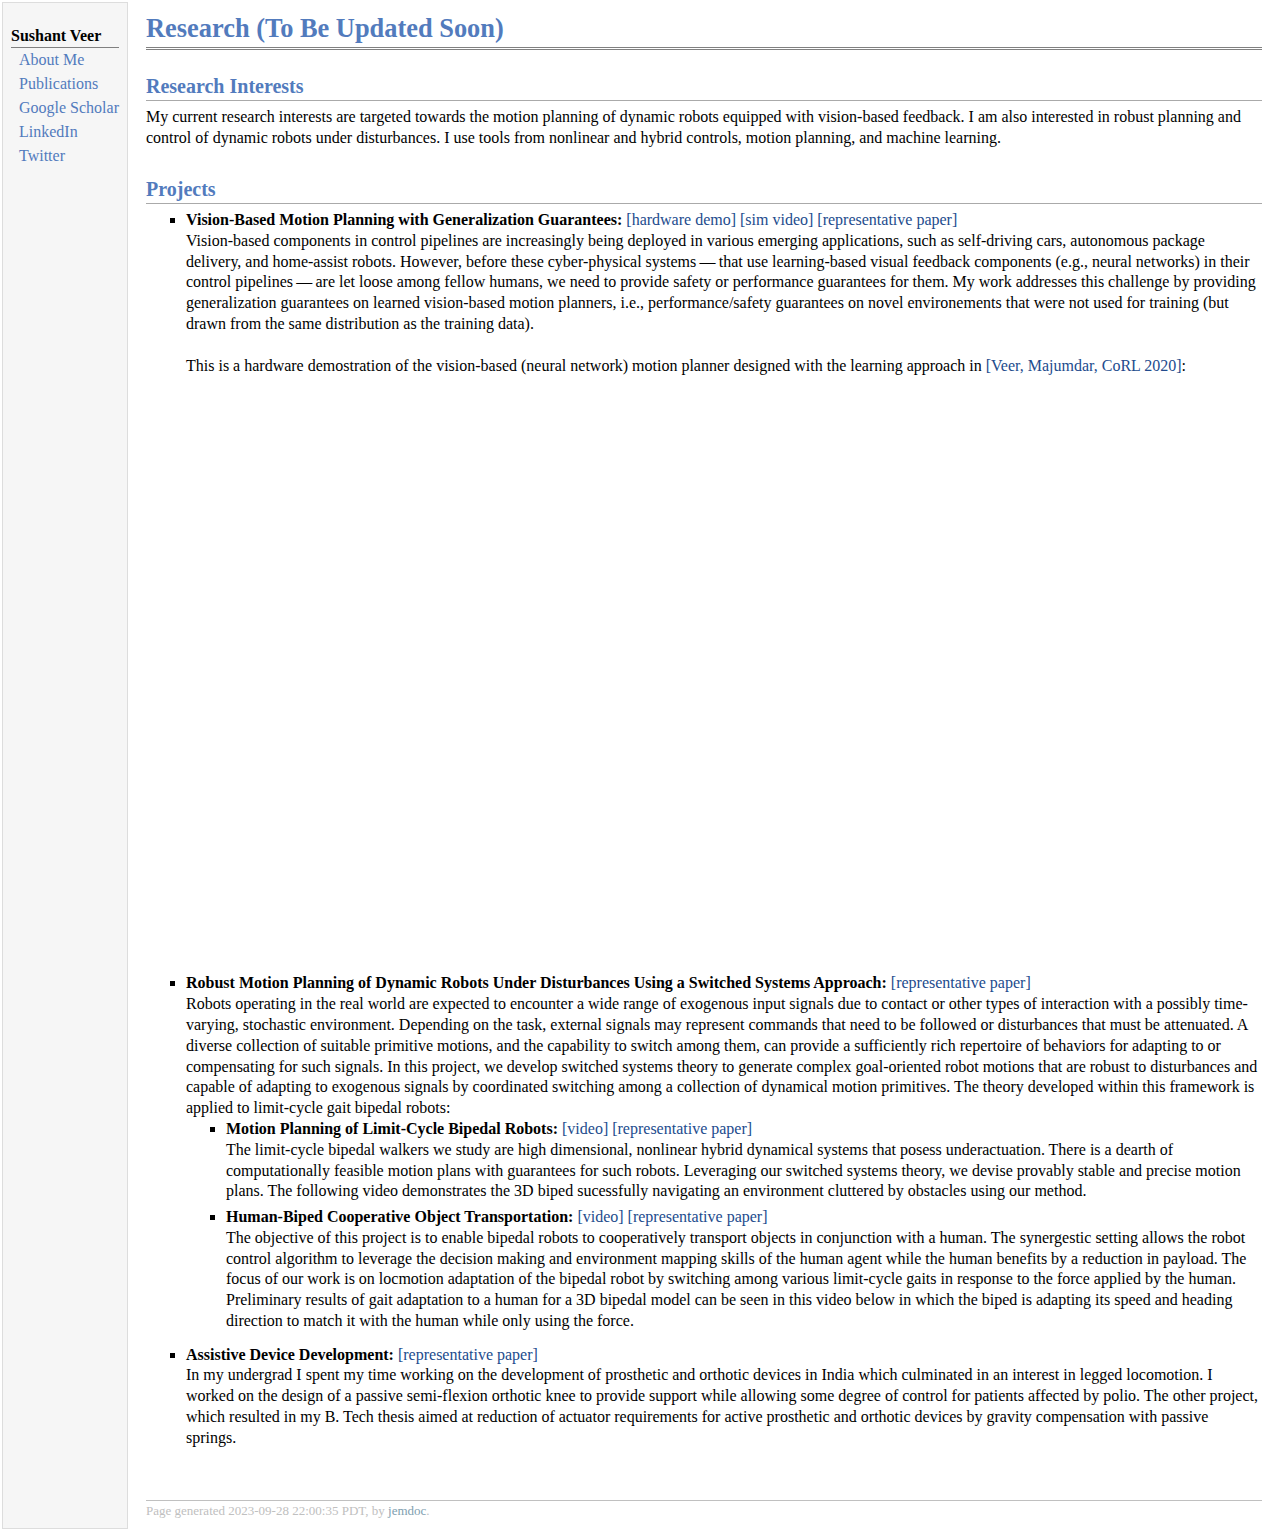
<file: research.html>
<!DOCTYPE html PUBLIC "-//W3C//DTD XHTML 1.1//EN"
  "http://www.w3.org/TR/xhtml11/DTD/xhtml11.dtd">
<html xmlns="http://www.w3.org/1999/xhtml" xml:lang="en">
<head>
<meta name="generator" content="jemdoc, see http://jemdoc.jaboc.net/" />
<meta http-equiv="Content-Type" content="text/html;charset=utf-8" />
<link rel="stylesheet" href="jemdoc.css" type="text/css" />
<title>Research (To Be Updated Soon)</title>
</head>
<body>
<table summary="Table for page layout." id="tlayout">
<tr valign="top">
<td id="layout-menu">
<div class="menu-category">Sushant Veer</div>
<div class="menu-item"><a href="index.html">About&nbsp;Me</a></div>
<div class="menu-item"><a href="publications.html">Publications</a></div>
<div class="menu-item"><a href="https://scholar.google.com/citations?user=1FiIlQsAAAAJ&hl=en">Google&nbsp;Scholar</a></div>
<div class="menu-item"><a href="https://www.linkedin.com/in/sushant-veer-07035916/">LinkedIn</a></div>
<div class="menu-item"><a href="https://twitter.com/Veer_Sushant">Twitter</a></div>
</td>
<td id="layout-content">
<div id="toptitle">
<h1>Research (To Be Updated Soon)</h1>
</div>
<h2>Research Interests</h2>
<p>My current research interests are targeted towards the motion planning of dynamic robots equipped with vision-based feedback. I am also interested in robust planning and control of dynamic robots under disturbances. I use tools from nonlinear and hybrid controls, motion planning, and machine learning.</p>
<h2>Projects</h2>
<ul>
<li><p><b>Vision-Based Motion Planning with Generalization Guarantees:</b> <a href="http://sveer.mycpanel.princeton.edu/videos/Swing_Videos.m4v">[hardware demo]</a> <a href="https://youtu.be/03qq4sLU34o">[sim video]</a>  <a href="https://arxiv.org/abs/2002.12852">[representative paper]</a><br />
Vision-based components in control pipelines are increasingly being deployed in various emerging applications, such as self-driving cars, autonomous package delivery, and home-assist robots. However, before these cyber-physical systems&#8201;&mdash;&#8201;that use learning-based visual feedback components (e.g., neural networks) in their control pipelines&#8201;&mdash;&#8201;are let loose among fellow humans, we need to provide safety or performance guarantees for them. My work addresses this challenge by providing generalization guarantees on learned vision-based motion planners, i.e., performance/safety guarantees on novel environements that were not used for training (but drawn from the same distribution as the training data). <br /> <br />
This is a hardware demostration of the vision-based (neural network) motion planner designed with the learning approach in <a href="https://arxiv.org/abs/2002.12852">[Veer, Majumdar, CoRL 2020]</a>: </p>
</li>
</ul>
<p align="center"><iframe width="720" height="540" src="http://sveer.mycpanel.princeton.edu/videos/Swing_Videos.m4v" frameborder="0" allowfullscreen></iframe>
<p><br /></p>
<ul>
<li><p><b>Robust Motion Planning of Dynamic Robots Under Disturbances Using a Switched Systems Approach:</b> <a href="https://arxiv.org/abs/1809.02750">[representative paper]</a><br />
Robots operating in the real world are expected to encounter a wide range of exogenous input signals due to contact or other types of interaction with a possibly time-varying, stochastic environment. Depending on the task, external signals may represent commands that need to be followed or disturbances that must be attenuated. A diverse collection of suitable primitive motions, and the capability to switch among them, can provide a sufficiently rich repertoire of behaviors for adapting to or compensating for such signals. In this project, we develop switched systems theory to generate complex goal-oriented robot motions that are robust to disturbances and capable of adapting to exogenous signals by coordinated switching among a collection of dynamical motion primitives. The theory developed within this framework is applied to limit-cycle gait bipedal robots:<br /></p>
<ul>
<li><p><b>Motion Planning of Limit-Cycle Bipedal Robots:</b> <a href="https://youtu.be/4UXEQBeffKI">[video]</a>  <a href="publications/papers/VeMoPo2017IROS_planning.pdf">[representative paper]</a><br />
The limit-cycle bipedal walkers we study are high dimensional, nonlinear hybrid dynamical systems that posess underactuation. There is a dearth of computationally feasible motion plans with guarantees for such robots. Leveraging our switched systems theory, we devise provably stable and precise motion plans. The following video demonstrates the 3D biped sucessfully navigating an environment cluttered by obstacles using our method. </p>
</li>
<li><p><b>Human-Biped Cooperative Object Transportation:</b> <a href="https://www.youtube.com/watch?v=quytGItKGM4&amp;feature=youtu.be">[video]</a>  <a href="https://arxiv.org/abs/1810.00527">[representative paper]</a>
<br />
The objective of this project is to enable bipedal robots to cooperatively transport objects in conjunction with a human. The synergestic setting allows the robot control algorithm to leverage the decision making and environment mapping skills of the human agent while the human benefits by a reduction in payload. The focus of our work is on locmotion adaptation of the bipedal robot by switching among various limit-cycle gaits in response to the force applied by the human. Preliminary results of gait adaptation to a human for a 3D bipedal model can be seen in this video below in which the biped is adapting its speed and heading direction to match it with the human while only using the force. </p>
</li>
</ul>

</li>
</ul>
<ul>
<li><p><b>Assistive Device Development:</b> <a href="publications/papers/Spring-Balancing-MMT-Preprint-RG.pdf">[representative paper]</a><br />
In my undergrad I spent my time working on the development of prosthetic and orthotic devices in India which culminated in an interest in legged locomotion. I worked on the design of a passive semi-flexion orthotic knee to provide support while allowing some degree of control for patients affected by polio. The other project, which resulted in my B. Tech thesis aimed at reduction of actuator requirements for active prosthetic and orthotic devices by gravity compensation with passive springs.</p>
</li>
</ul>
<div id="footer">
<div id="footer-text">
Page generated 2023-09-28 22:00:35 PDT, by <a href="http://jemdoc.jaboc.net/">jemdoc</a>.
</div>
</div>
</td>
</tr>
</table>
</body>
</html>
</file>
<file: jemdoc.css>
/* Default css file for jemdoc. */

table#tlayout {
	border: none;
	border-collapse: separate;
	background: white;
}

body {
	background: white;
	font-family: Georgia, serif;
	padding-bottom: 8px;
	margin: 0;
}

#layout-menu {
	background: #f6f6f6;
	border: 1px solid #dddddd;
	padding-top: 0.5em;
	padding-left: 8px;
	padding-right: 8px;
	font-size: 1.0em;
	width: auto;
	white-space: nowrap;
	text-align: left;
	vertical-align: top;
}

#layout-menu td {
	background: #f4f4f4;
	vertical-align: top;
}

#layout-content {
	padding-top: 0.0em;
	padding-left: 1.0em;
	padding-right: 1.0em;
	border: none;
	background: white;
	text-align: left;
	vertical-align: top;
}

#layout-menu a {
	line-height: 1.5em;
	margin-left: 0.5em;
}

tt {
	background: #ffffdd;
}

pre, tt {
	font-size: 90%;
	font-family: monaco, monospace;
}

a, a > tt {
	color: #224b8d;
	text-decoration: none;
}

a:hover {
	border-bottom: 1px gray dotted;
}

#layout-menu a.current:link, #layout-menu a.current:visited {
	color: #022b6d;
	border-bottom: 1px gray solid;
}
#layout-menu a:link, #layout-menu a:visited, #layout-menu a:hover {
	color: #527bbd;
	text-decoration: none;
}
#layout-menu a:hover {
	text-decoration: none;
}

div.menu-category {
	border-bottom: 1px solid gray;
	margin-top: 0.8em;
	padding-top: 0.2em;
	padding-bottom: 0.1em;
	font-weight: bold;
}

div.menu-item {
	padding-left: 16px;
	text-indent: -16px;
}

div#toptitle {
	padding-bottom: 0.2em;
	margin-bottom: 1.5em;
	border-bottom: 3px double gray;
}

/* Reduce space if we begin the page with a title. */
div#toptitle + h2, div#toptitle + h3 {
	margin-top: -0.7em;
}

div#subtitle {
	margin-top: 0.0em;
	margin-bottom: 0.0em;
	padding-top: 0em;
	padding-bottom: 0.1em;
}

em {
	font-style: italic;
}

strong {
	font-weight: bold;
}


h1, h2, h3 {
	color: #527bbd;
	margin-top: 0.7em;
	margin-bottom: 0.3em;
	padding-bottom: 0.2em;
	line-height: 1.0;
	padding-top: 0.5em;
	border-bottom: 1px solid #aaaaaa;
}

h1 {
	font-size: 165%;
}

h2 {
	padding-top: 0.8em;
	font-size: 125%;
}

h2 + h3 {
	padding-top: 0.2em;
}

h3 {
	font-size: 110%;
	border-bottom: none;
}

p {
	margin-top: 0.0em;
	margin-bottom: 0.8em;
	padding: 0;
	line-height: 1.3;
}

pre {
	padding: 0;
	margin: 0;
}

div#footer {
	font-size: small;
	border-top: 1px solid #c0c0c0;
	padding-top: 0.1em;
	margin-top: 4.0em;
	color: #c0c0c0;
}

div#footer a {
	color: #80a0b0;
}

div#footer-text {
	float: left;
	padding-bottom: 8px;
}

ul, ol, dl {
	margin-top: 0.2em;
	padding-top: 0;
	margin-bottom: 0.8em;
}

dt {
	margin-top: 0.5em;
	margin-bottom: 0;
}

dl {
	margin-left: 20px;
}

dd {
	color: #222222;
}

dd > *:first-child {
	margin-top: 0;
}

ul {
	list-style-position: outside;
	list-style-type: square;
}

p + ul, p + ol {
	margin-top: -0.5em;
}

li ul, li ol {
	margin-top: -0.3em;
}

ol {
	list-style-position: outside;
	list-style-type: decimal;
}

li p, dd p {
	margin-bottom: 0.3em;
}


ol ol {
	list-style-type: lower-alpha;
}

ol ol ol {
	list-style-type: lower-roman;
}

p + div.codeblock {
	margin-top: -0.6em;
}

div.codeblock, div.infoblock {
	margin-right: 0%;
	margin-top: 1.2em;
	margin-bottom: 1.3em;
}

div.blocktitle {
	font-weight: bold;
	color: #cd7b62;
	margin-top: 1.2em;
	margin-bottom: 0.1em;
}

div.blockcontent {
	border: 1px solid silver;
	padding: 0.3em 0.5em;
}

div.infoblock > div.blockcontent {
	background: #ffffee;
}

div.blockcontent p + ul, div.blockcontent p + ol {
	margin-top: 0.4em;
}

div.infoblock p {
	margin-bottom: 0em;
}

div.infoblock li p, div.infoblock dd p {
	margin-bottom: 0.5em;
}

div.infoblock p + p {
	margin-top: 0.8em;
}

div.codeblock > div.blockcontent {
	background: #f6f6f6;
}

span.pycommand {
	color: #000070;
}

span.statement {
	color: #008800;
}
span.builtin {
	color: #000088;
}
span.special {
	color: #990000;
}
span.operator {
	color: #880000;
}
span.error {
	color: #aa0000;
}
span.comment, span.comment > *, span.string, span.string > * {
	color: #606060;
}

@media print {
	#layout-menu {
		display: none;
	}

}

#fwtitle {
	margin: 2px;
}

#fwtitle #toptitle {
	padding-left: 0.5em;
	margin-bottom: 0.5em;
}

#layout-content h1:first-child, #layout-content h2:first-child, #layout-content h3:first-child {
	margin-top: -0.7em;
}

div#toptitle h1, #layout-content div#toptitle h1 {
	margin-bottom: 0.0em;
	padding-bottom: 0.1em;
	padding-top: 0;
	margin-top: 0.5em;
	border-bottom: none;
}

img.eq {
	padding: 0;
	padding-left: 0.1em;
	padding-right: 0.1em;
	margin: 0;
}

img.eqwl {
	padding-left: 2em;
	padding-top: 0.6em;
	padding-bottom: 0.2em;
	margin: 0;
}

/* table {
	border: 2px solid black;
	border-collapse: collapse;
} */

table {
	border: none;
	border-collapse: collapse;
}


/* td {
	padding: 2px;
	padding-left: 0.5em;
	padding-right: 0.5em;
	text-align: center;
	border: 1px solid gray;
} */

td {
	padding: 2px;
	padding-left: 0.5em;
	padding-right: 0.5em;
	text-align: left;
	border: none;
}

table + table {
	margin-top: 1em;
}

/* tr.heading {
	font-weight: bold;
	border-bottom: 2px solid black;
} */

tr.heading {
	font-weight: bold;
	border-bottom: none;
}


img {
	border: none;
}

table.imgtable, table.imgtable td {
	border: none;
	text-align: left;
}
</file>
